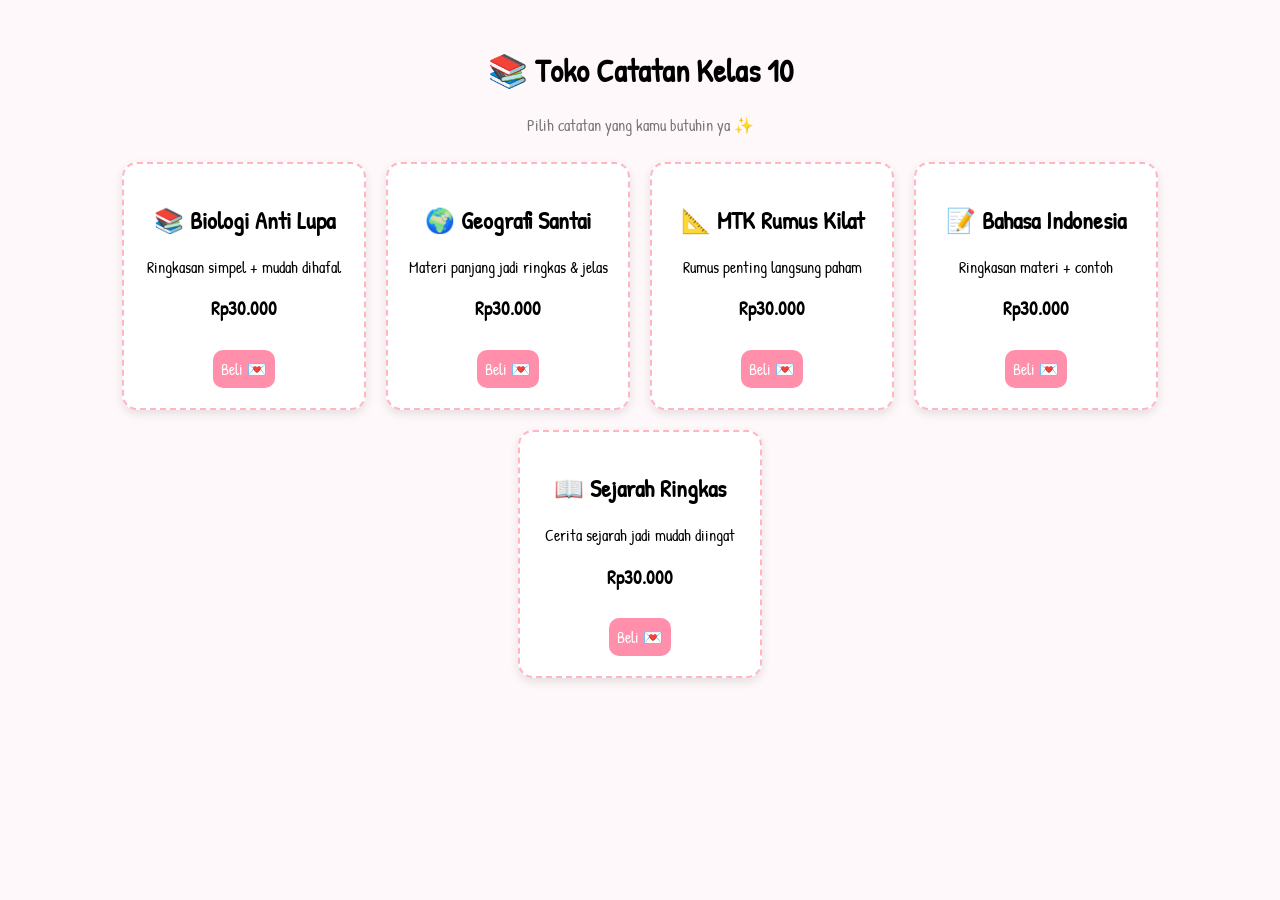
<file: toko.html>
<!DOCTYPE html>
<html lang="id">
<head>
  <meta charset="UTF-8">
  <title>Toko Catatan 🐱</title>

  <link href="https://fonts.googleapis.com/css2?family=Patrick+Hand&display=swap" rel="stylesheet">
  <link rel="stylesheet" href="style.css">
</head>
<body>

  <h1>📚 Toko Catatan Kelas 10</h1>
  <p class="subtitle">Pilih catatan yang kamu butuhin ya ✨</p>

  <div class="produk-container">

    <!-- BIOLOGI -->
    <div class="card">
      <h2>📚 Biologi Anti Lupa</h2>
      <p>Ringkasan simpel + mudah dihafal</p>
      <h3>Rp30.000</h3>
      <a href="https://wa.me/6285748916490?text=Halo%20aku%20mau%20beli%20catatan%20Biologi">
        Beli 💌
      </a>
    </div>

    <!-- GEOGRAFI -->
    <div class="card">
      <h2>🌍 Geografi Santai</h2>
      <p>Materi panjang jadi ringkas & jelas</p>
      <h3>Rp30.000</h3>
      <a href="https://wa.me/6285748916490?text=Halo%20aku%20mau%20beli%20catatan%20Geografi">
        Beli 💌
      </a>
    </div>

    <!-- MATEMATIKA -->
    <div class="card">
      <h2>📐 MTK Rumus Kilat</h2>
      <p>Rumus penting langsung paham</p>
      <h3>Rp30.000</h3>
      <a href="https://wa.me/6285748916490?text=Halo%20aku%20mau%20beli%20catatan%20MTK">
        Beli 💌
      </a>
    </div>

    <!-- BAHASA INDONESIA -->
    <div class="card">
      <h2>📝 Bahasa Indonesia</h2>
      <p>Ringkasan materi + contoh</p>
      <h3>Rp30.000</h3>
      <a href="https://wa.me/6285748916490?text=Halo%20aku%20mau%20beli%20catatan%20Bahasa%20Indonesia">
        Beli 💌
      </a>
    </div>

    <!-- SEJARAH -->
    <div class="card">
      <h2>📖 Sejarah Ringkas</h2>
      <p>Cerita sejarah jadi mudah diingat</p>
      <h3>Rp30.000</h3>
      <a href="https://wa.me/6285748916490?text=Halo%20aku%20mau%20beli%20catatan%20Sejarah">
        Beli 💌
      </a>
    </div>

  </div>

</body>
</html>
</file>
<file: style.css>
body {
  font-family: 'Patrick Hand', cursive;
  background: #fff8fb;
  text-align: center;
  padding: 20px;
}

/* Halaman 1 */
.container {
  margin-top: 100px;
}

.welcome {
  max-width: 400px;
  margin: auto;
  color: #555;
}

.btn {
  display: inline-block;
  margin-top: 20px;
  padding: 12px 20px;
  background: #ff8fab;
  color: white;
  text-decoration: none;
  border-radius: 12px;
}

/* Halaman 2 */
.subtitle {
  color: #777;
}

.produk-container {
  display: flex;
  flex-wrap: wrap;
  justify-content: center;
}

.card {
  background: white;
  padding: 20px;
  margin: 10px;
  width: 200px;
  border-radius: 15px;
  border: 2px dashed #ffb6c1;
  box-shadow: 0 4px 10px rgba(0,0,0,0.1);
}

a {
  display: inline-block;
  margin-top: 10px;
  padding: 8px;
  background: #ff8fab;
  color: white;
  text-decoration: none;
  border-radius: 10px;
  transition: 0.3s;
}

a:hover {
  background: #ff5c8a;
  transform: scale(1.05);
}
</file>
